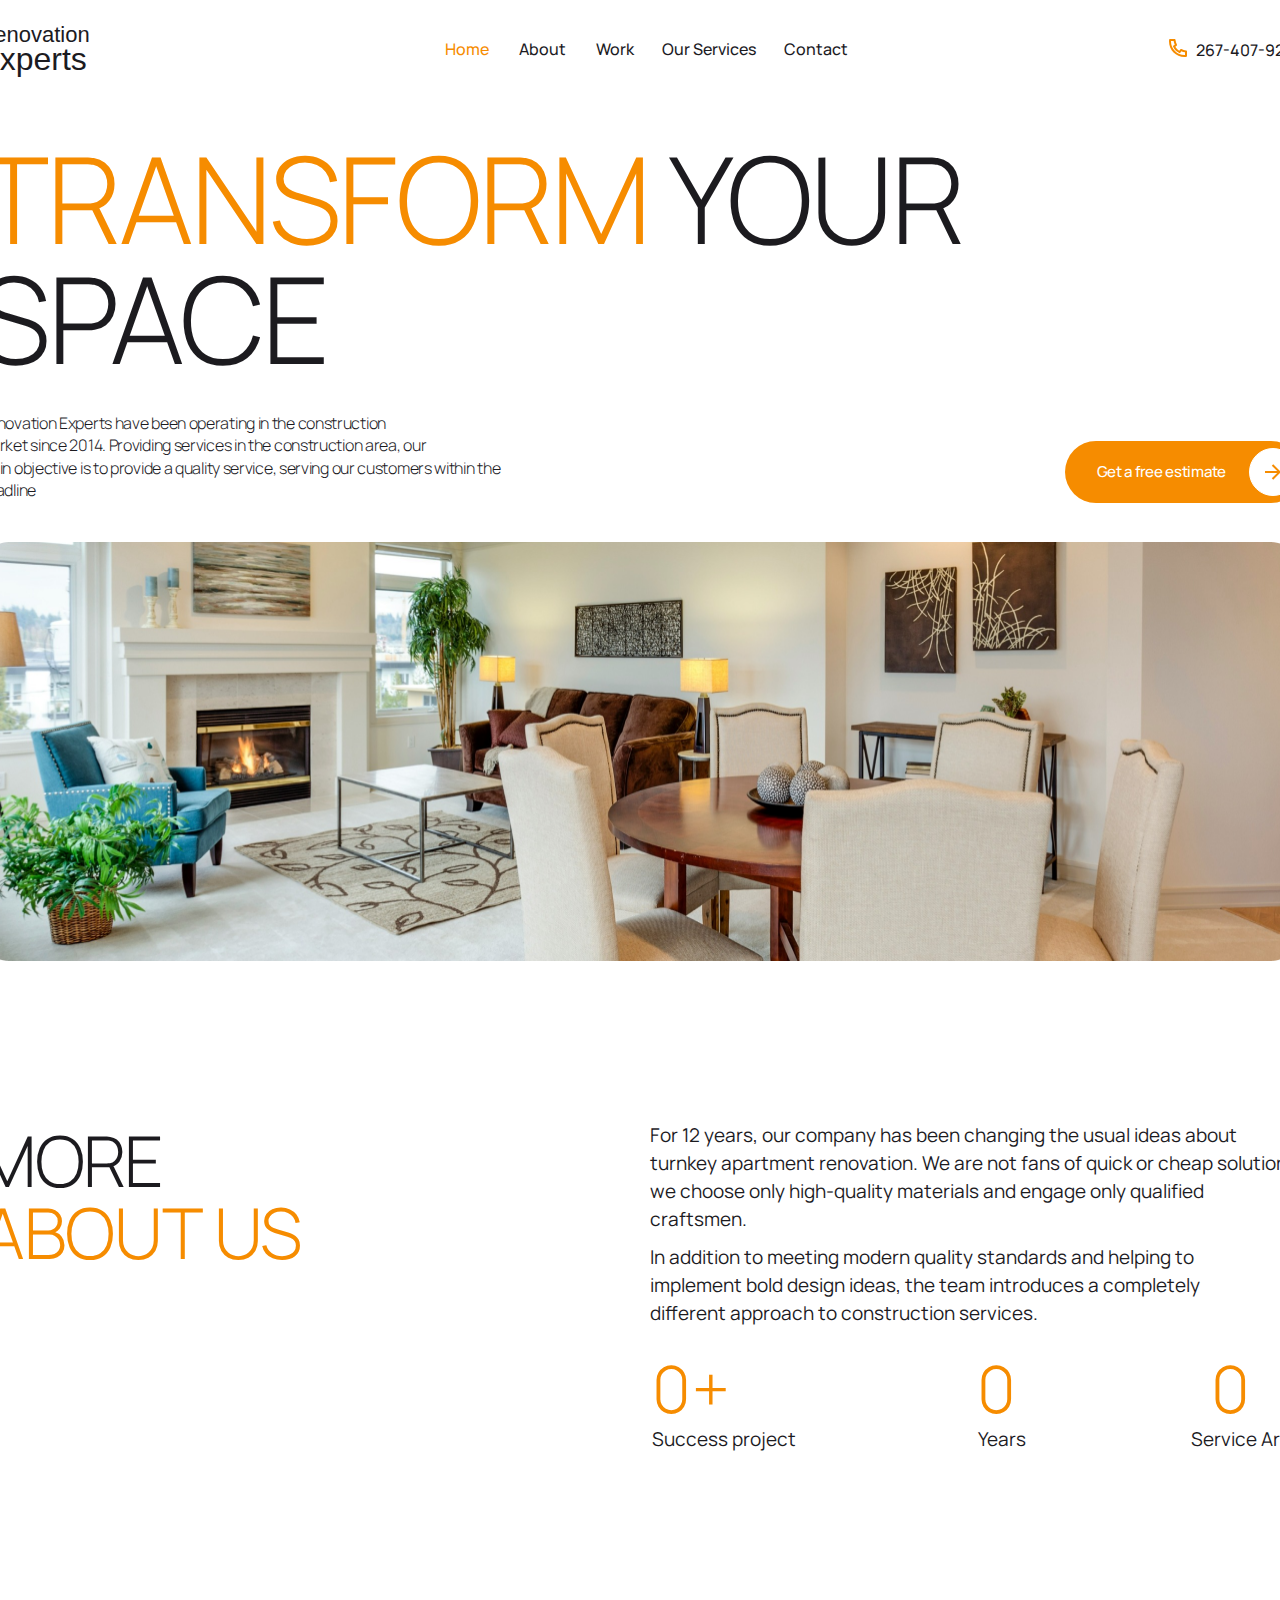
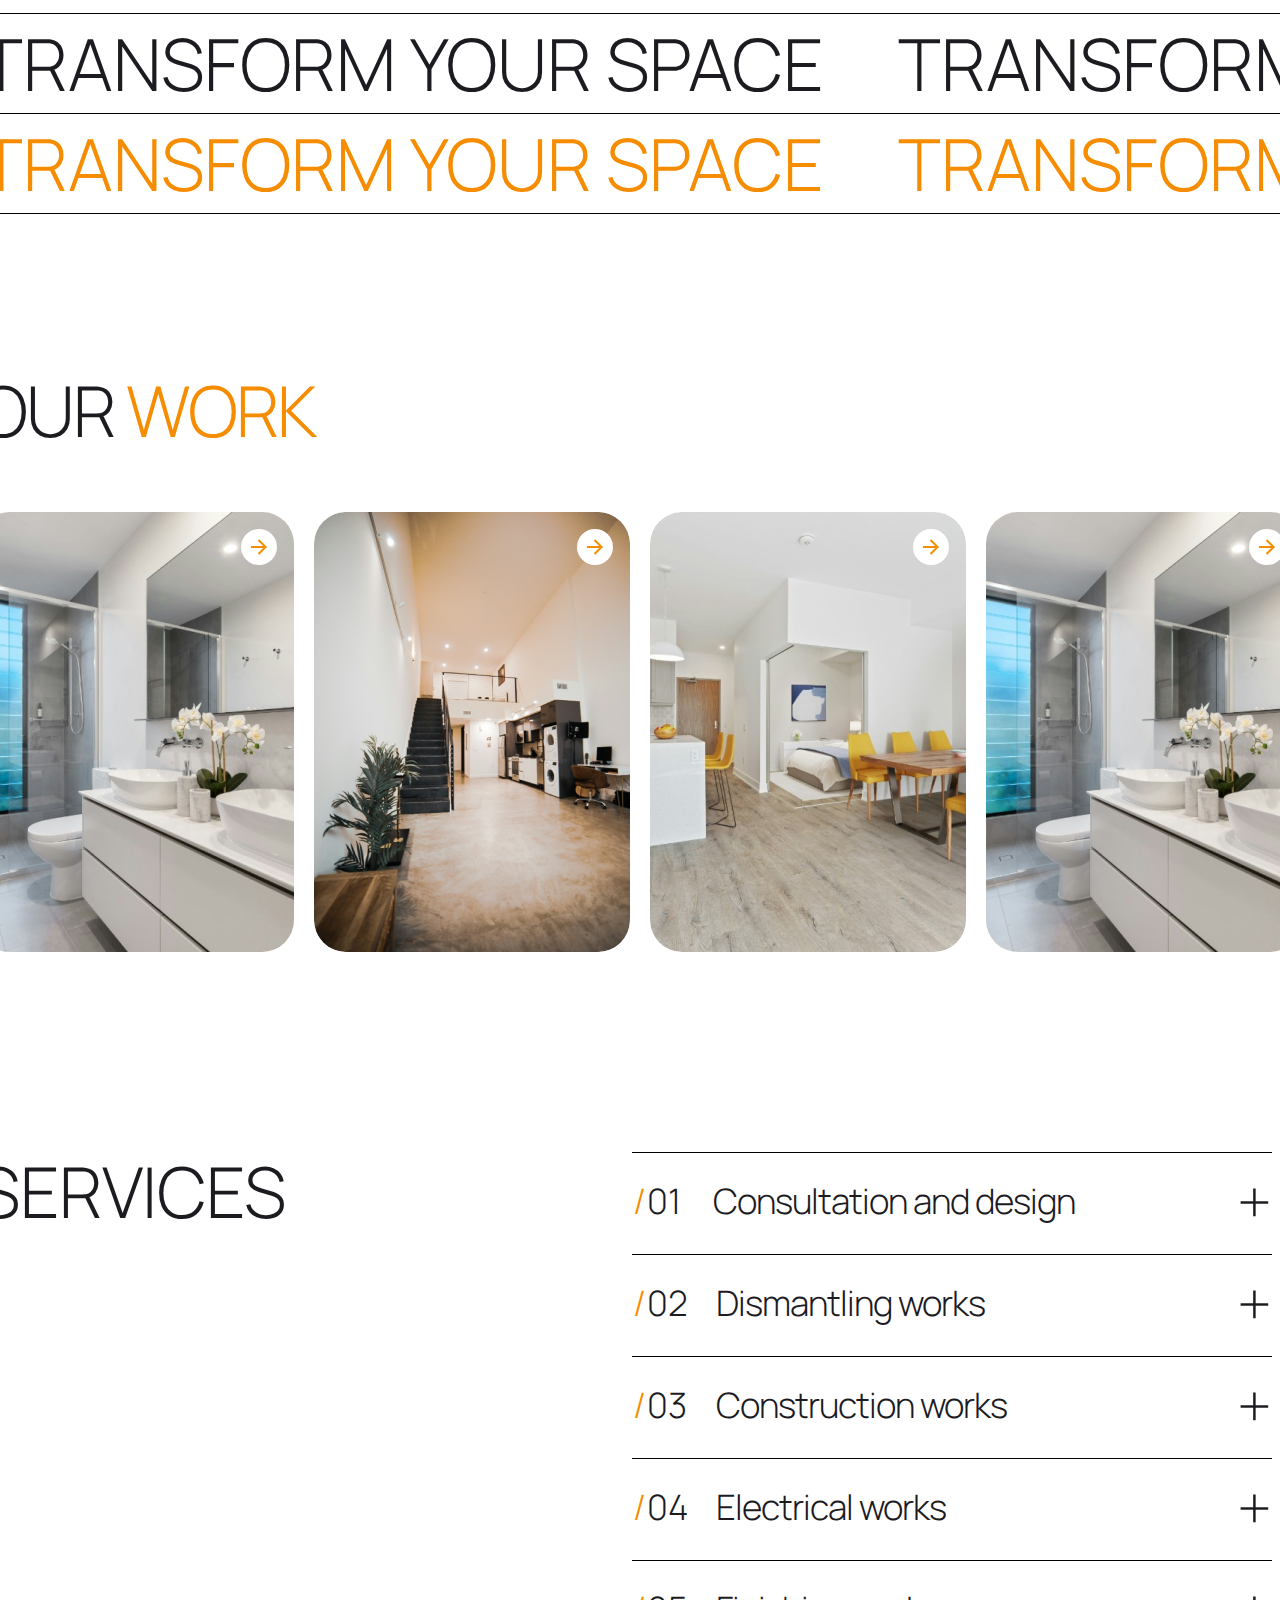
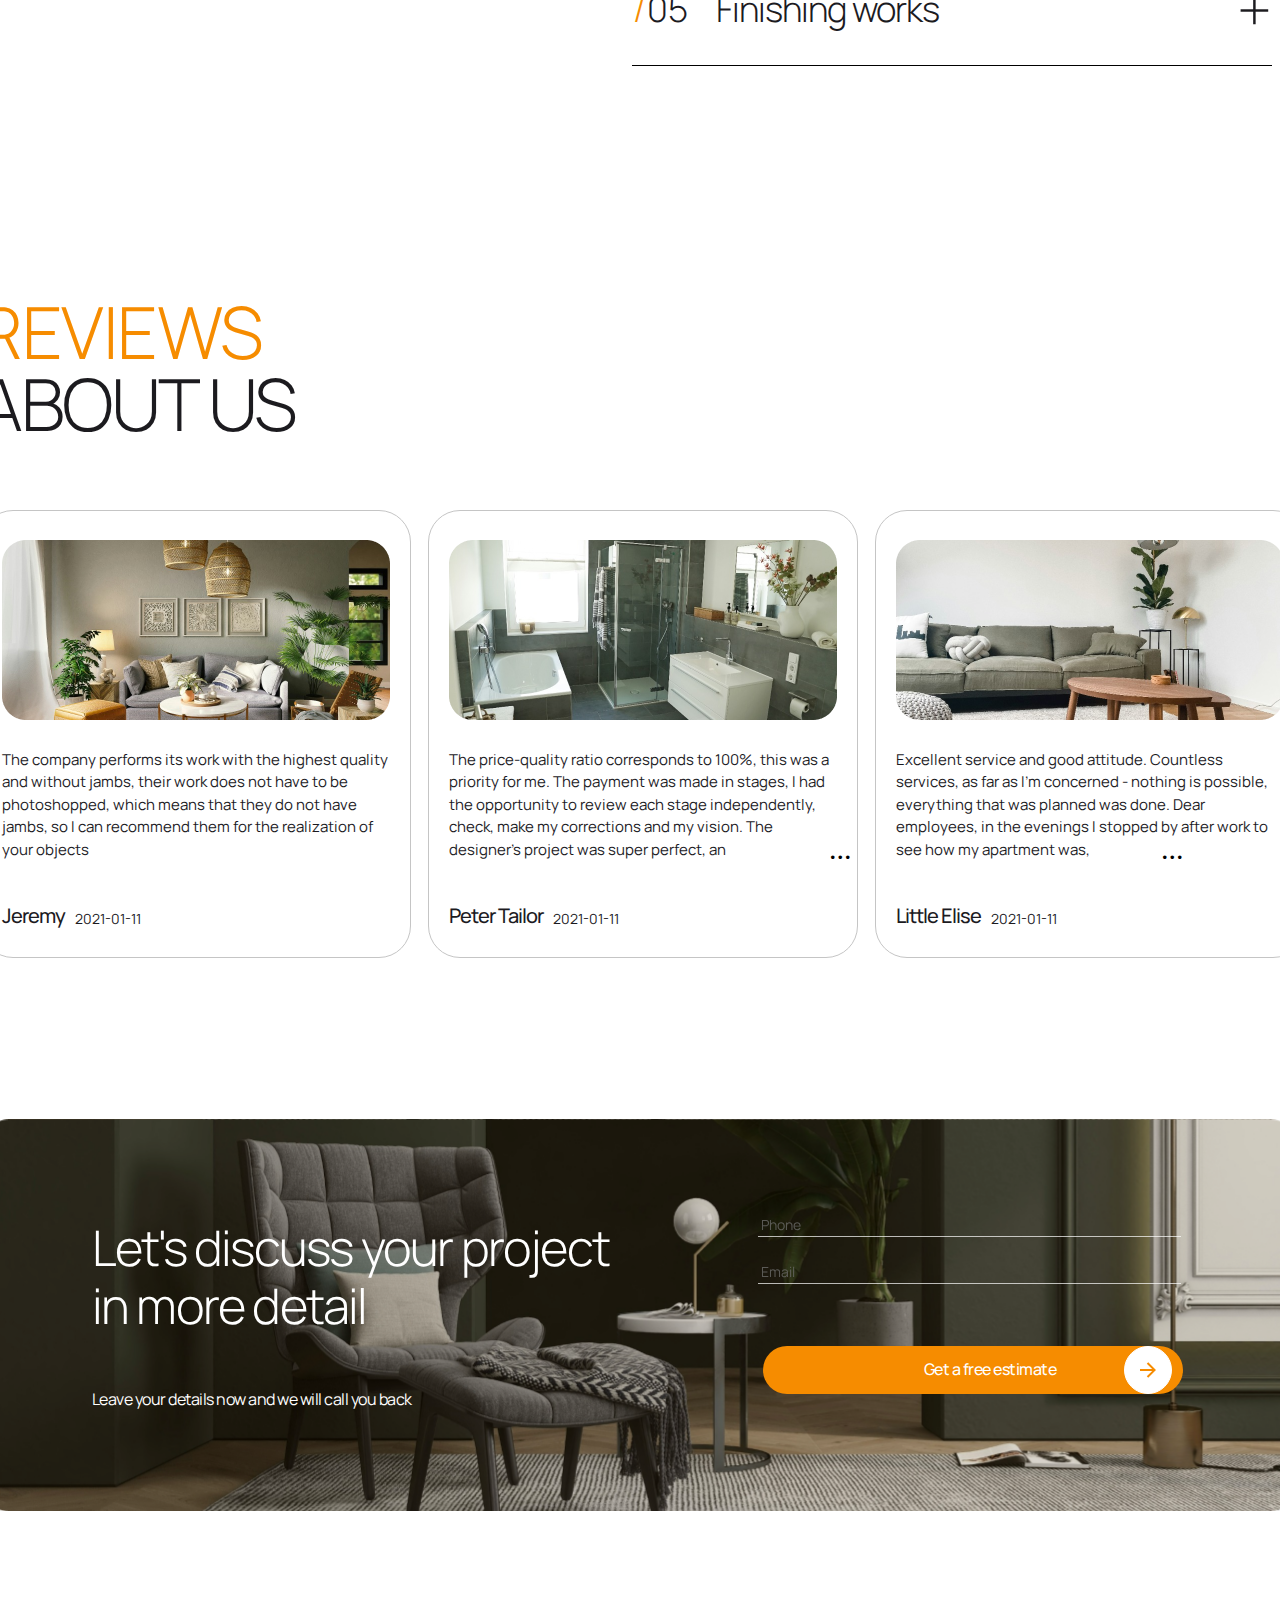
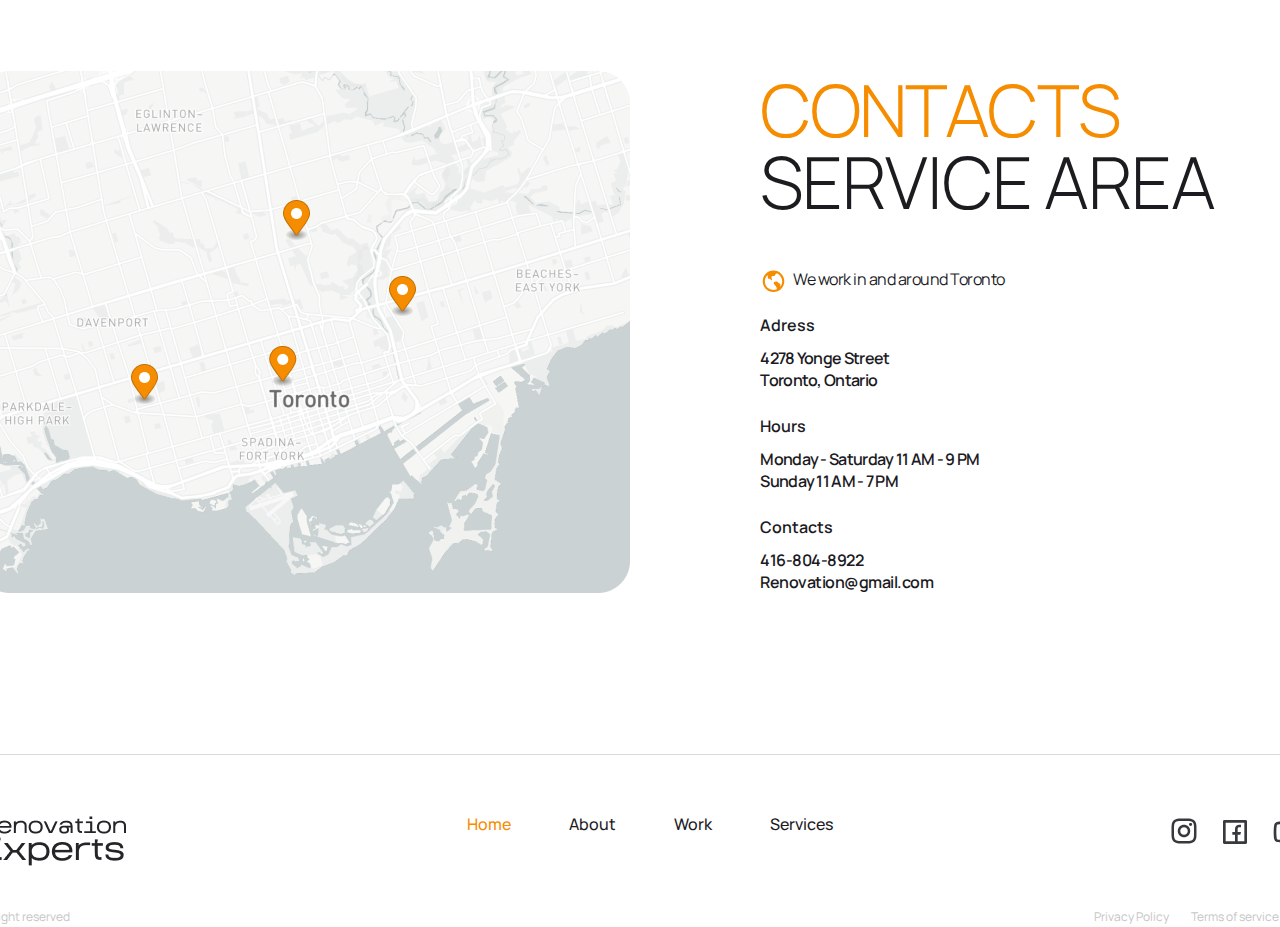
<file: index.html>
<!DOCTYPE html>
<html lang="en">
<head>
	<meta charset="UTF-8">
	<meta name="viewport" content="width=device-width, initial-scale=1.0">
	<title>Renovation Experts</title>
	<link href="https://fonts.cdnfonts.com/css/kharkiv-tone" rel="stylesheet">
	<link rel="preconnect" href="https://fonts.googleapis.com">
	<link rel="preconnect" href="https://fonts.gstatic.com" crossorigin>
	<link href="https://fonts.googleapis.com/css2?family=Manrope:wght@200..800&display=swap" rel="stylesheet">
	<link href="https://fonts.cdnfonts.com/css/manrope" rel="stylesheet">
	<link rel="stylesheet" href="./styles/index.css">
</head>
<body>
<div class="wrapper">
	<header>
		<p>Renovation <br><span>Experts</span></p>
		<p class="header-title"></p>
		<div class="navigation">
			<nav>
				<ul>
					<li class="burger_link">
						<a href="#Home" class="active">Home</a>
					</li>
					<li class="burger_link"><a href="#About">About</a></li>
					<li class="burger_link"><a href="#Work">Work</a></li>
					<li class="burger_link nav-link"><a href="./service.html">Our Services</a></li>
					<li class="burger_link nav-link"><a href="#Contact">Contact</a></li>
				</ul>
			</nav>
			<div class="phone"><span></span><a href="tel:267-407-9222" target="_blank">267-407-9222</a></div>
		</div>
	</header>
	<main class="main" id="Home">
		<h1><span>TRANSFORM</span> YOUR<br>SPACE</h1>
		<div class="main-content">
			<p>Renovation Experts have been operating in the construction<br> market since 2014. Providing services in the
				construction area, our<br> main objective is to provide a quality service, serving our customers within the
				deadline</p>
			<div class="main-btn">
				<p>Get a free estimate</p>
				<div>
					<svg width="48" height="48" viewBox="0 0 48 48" fill="none" xmlns="http://www.w3.org/2000/svg">
						<rect x="0.5" y="0.5" width="47" height="47" rx="23.5" fill="white"/>
						<rect x="0.5" y="0.5" width="47" height="47" rx="23.5" stroke="white"/>
						<g clip-path="url(#clip0_41_65)">
							<path
								d="M28.172 22.9999L22.808 17.6359L24.222 16.2219L32 23.9999L24.222 31.7779L22.808 30.3639L28.172 24.9999H16V22.9999H28.172Z"
								fill="#F68C00"/>
						</g>
						<defs>
							<clipPath id="clip0_41_65">
								<rect width="24" height="24" fill="white" transform="translate(12 12)"/>
							</clipPath>
						</defs>
					</svg>
				</div>
			</div>
		</div>
		<img class="main-img" src="./assets/img-1.png" alt="img-1">
	</main>
	<section id="About" class="about">
		<div class="about-us">
			<h2>More<br><span>about us</span></h2>
			<div class="section-title">
				<p>For 12 years, our company has been changing the usual ideas about turnkey apartment renovation. We are not
					fans of quick or cheap solutions, we choose only high-quality materials and engage only qualified
					craftsmen.</p>
				<p class="paragraph">In addition to meeting modern quality standards and helping to <br>implement bold design
					ideas, the team
					introduces a completely<br> different approach to construction services. </p>
				<div class="section-content">
					<div class="counter">
						<div class="total" id="projectsCounter"><span>0+</span></div>
						<div class="projects"><p>Success project</p></div>
					</div>
					<div class="counter">
						<div class="total tot-years" id="yearsCounter"><span>0</span></div>
						<div class="years"><p>Years</p></div>
					</div>
					<div class="counter">
						<div class="total count-area" id="areaCounter"><span>0</span></div>
						<div class="area"><p>Service Area</p></div>
					</div>
				</div>
			</div>
		</div>
	</section>
	<section class="transform-wrapper">
		<div class="transform">
			<p>transform your space</p>
			<p>transform your space</p>
		</div>
		<div class="transform reverse">
			<p>transform your space</p>
			<p>transform your space</p>
		</div>
	</section>
	<section id="Work" class="work-img">
		<h2 class="our-work">Our<span> work</span></h2>
		<div class="image">
			<div class="reviews_inner">
				<div class="image-wrapper">
					<div class="review-img" style="background-image: url('./assets/img-2.png');"></div>
					<div class="arrow" onclick="toggleArrow(this)"><img src="./assets/arrow.svg" alt="img"></div>
				</div>
				<div class="image-wrapper">
					<div class="review-img" style="background-image: url('./assets/img-3.png');"></div>
					<div class="arrow" onclick="toggleArrow(this)"><img src="./assets/arrow.svg" alt="img"></div>
				</div>
				<div class="image-wrapper">
					<div class="review-img" style="background-image: url('./assets/img-4.png');"></div>
					<div class="arrow" onclick="toggleArrow(this)"><img src="./assets/arrow.svg" alt="img"></div>
				</div>
				<div class="image-wrapper">
					<div class="review-img" style="background-image: url('./assets/img-2.png');"></div>
					<div class="arrow" onclick="toggleArrow(this)"><img src="./assets/arrow.svg" alt="img"></div>
				</div>
				<div class="image-wrapper">
					<div class="review-img" style="background-image: url('./assets/img-3.png');"></div>
					<div class="arrow" onclick="toggleArrow(this)"><img src="./assets/arrow.svg" alt="img"></div>
				</div>
				<div class="image-wrapper">
					<div class="review-img" style="background-image: url('./assets/img-4.png');"></div>
					<div class="arrow" onclick="toggleArrow(this)"><img src="./assets/arrow.svg" alt="img"></div>
				</div>
			</div>
		</div>
	</section>
	<section id="Services" class="our-services">
		<div class="services">
			<h2>Services</h2>
			<div class="main-container">
				<div class="container">
					<div class="container-content">
						<p><span>/</span>01</p>
						<p class="offers">Consultation and design</p>
						<div class="toggle-btn btn-2" data-id="2" onclick="toggleText(1)">+</div>
					</div>
					<div class="text-content" id="text-content-1">
						Assessment of client needs and planning consultation. Development of a design project of an apartment.
						Preparation of repair plan and estimate
					</div>
				</div>
				<div class="container">
					<div class="container-content">
						<p><span>/</span>02</p>
						<p class="offers">Dismantling works</p>
						<div class="toggle-btn btn-2" data-id="2" onclick="toggleText(2)">+</div>
					</div>
					<div class="text-content" id="text-content-2">
						Assessment of client needs and planning consultation. Development of a design project of an apartment.
						Preparation of repair plan and estimate
					</div>
				</div>
				<div class="container">
					<div class="container-content">
						<p><span>/</span>03</p>
						<p class="offers">Construction works</p>
						<div class="toggle-btn btn-3" data-id="3" onclick="toggleText(3)">+</div>
					</div>
					<div class="text-content" id="text-content-3">
						Assessment of client needs and planning consultation. Development of a design project of an apartment.
						Preparation of repair plan and estimate
					</div>
				</div>
				<div class="container">
					<div class="container-content">
						<p><span>/</span>04</p>
						<p class="offers">Electrical works</p>
						<div class="toggle-btn btn-4" data-id="4" onclick="toggleText(4)">+</div>
					</div>
					<div class="text-content" id="text-content-4">
						Assessment of client needs and planning consultation. Development of a design project of an apartment.
						Preparation of repair plan and estimate
					</div>
				</div>
				<div class="container last-container">
					<div class="container-content">
						<p><span>/</span>05</p>
						<p class="offers">Finishing works</p>
						<div class="toggle-btn btn-5" data-id="5" onclick="toggleText(5)">+</div>
					</div>
					<div class="text-content" id="text-content-5">
						Assessment of client needs and planning consultation. Development of a design project of an
						apartment.
						Preparation of repair plan and estimate
					</div>
				</div>
			</div>
		</div>
	</section>
	<section class="our-reviews">
		<div class="reviews">
			<h2><span>Reviews</span><br>about us</h2>
		</div>
		<div class="reviews-about__us">
			<div class="reviews-border">
				<img src="./assets/img-5.png" alt="image-5">
				<p class="reviews-content">The company performs its work with the highest quality and without jambs, their work
					does not have to be
					photoshopped, which means that they do not have jambs, so I can recommend them for the realization of your
					objects</p>
				<div class="reviews-users">
					<p class="reviews-author">Jeremy</p>
					<p class="reviews-data">2021-01-11</p>
				</div>
			</div>
			<div class="reviews-border">
				<img src="./assets/img-6.png" alt="image-6">
				<p class="reviews-content">The price-quality ratio corresponds to 100%, this was a priority for me. The payment
					was made in stages, I
					had the opportunity to review each stage independently, check, make my corrections and my vision. The
					designer's project was super perfect, an<span
						class="hidden-text">d the final result corresponds to the picture that was given to me at the beginning of the work.</span>
				</p>
				<span class="read-more">...</span>
				<div class="reviews-users">
					<p class="reviews-author">Peter Tailor</p>
					<p class="reviews-data">2021-01-11</p>
				</div>
			</div>
			<div class="reviews-border">
				<img src="./assets/img-7.png" alt="image-7">
				<p class="reviews-content">Excellent service and good attitude. Countless services, as far as I'm concerned -
					nothing is possible,
					everything that was planned was done. Dear employees, in the evenings I stopped by after work to see how my
					apartment was,<span
						class="hidden-text">always greeted positively and lifted the mood with changes and jokes</span></p>
				<span class="read-more read-txt">...</span>
				<div class="reviews-users">
					<p class="reviews-author">Little Elise</p>
					<p class="reviews-data">2021-01-11</p>
				</div>
			</div>
		</div>
	</section>
	<div class="information">
		<div class="call-back">
			<p class="discuss">Let's discuss your project in more detail</p>
			<p class="details">Leave your details now and we will call you back</p>
		</div>
		<form class="form" action="#" id="myForm" method="POST">
			<label for="phoneInput"></label>
			<input type="tel" id="phoneInput" pattern="[0-9]*" title="Please enter only digits" placeholder="Phone"
						 onfocus="clearValue(this)" onblur="resetValue(this)" required>

			<label for="emailInput"></label>
			<input type="email" id="emailInput" pattern="[a-zA-Z0-9._%+-]+@[a-zA-Z0-9.-]+\.[a-zA-Z]{2,}"
						 title="Please enter a valid email address" placeholder="Email" onfocus="clearValue(this)"
						 onblur="resetValue(this)" required>
			<button class="form-btn" type="submit">Get a free estimate
				<svg width="48" height="48" viewBox="0 0 48 48" fill="none" xmlns="http://www.w3.org/2000/svg">
					<rect x="0.5" y="0.5" width="47" height="47" rx="23.5" fill="white"/>
					<rect x="0.5" y="0.5" width="47" height="47" rx="23.5" stroke="white"/>
					<g clip-path="url(#clip0_41_65)">
						<path
							d="M28.172 22.9999L22.808 17.6359L24.222 16.2219L32 23.9999L24.222 31.7779L22.808 30.3639L28.172 24.9999H16V22.9999H28.172Z"
							fill="#F68C00"/>
					</g>
					<defs>
						<clipPath id="clip0_41_65">
							<rect width="24" height="24" fill="white" transform="translate(12 12)"/>
						</clipPath>
					</defs>
				</svg>
			</button>
		</form>
	</div>
	<section id="Contact" class="our-contacts">
		<div class="contacts">
			<div>
				<img src="./assets/img-9.png" alt="image-9">
			</div>
			<div class="contacts-wrapper">
				<h2><span>contacts</span><br>
					service area</h2>
				<p class="city">
					<svg width="24" height="25" viewBox="0 0 24 25" fill="#F68C00" xmlns="http://www.w3.org/2000/svg">
						<mask id="mask0_1_229" mask-type="luminance" maskUnits="userSpaceOnUse" x="0" y="0" width="24" height="25">
							<path d="M24 0.326H0V24.326H24V0.326Z" fill="white"/>
						</mask>
						<g mask="url(#mask0_1_229)">
							<path
								d="M6.235 6.77917C4.96 8.10246 4.1795 9.82432 4.02457 11.6553C3.86964 13.4864 4.34977 15.3149 5.38426 16.8336C6.41874 18.3523 7.94451 19.4686 9.70511 19.9948C11.4657 20.521 13.3538 20.4251 15.052 19.7232C15.167 18.9732 14.915 18.2532 14.812 18.0012C14.582 17.4412 13.824 16.4842 12.559 15.1572C12.221 14.8022 12.243 14.5292 12.364 13.7202L12.377 13.6292C12.459 13.0752 12.597 12.7472 14.462 12.4512C15.41 12.3012 15.659 12.6792 16.004 13.2042L16.12 13.3762C16.448 13.8562 16.691 13.9662 17.058 14.1322C17.223 14.2072 17.428 14.3022 17.703 14.4572C18.355 14.8302 18.355 15.2512 18.355 16.1732V16.2782C18.355 16.6692 18.317 17.0132 18.257 17.3122C19.0244 16.3491 19.5591 15.2219 19.8196 14.0184C20.0801 12.8148 20.0593 11.5674 19.7588 10.3732C19.4584 9.17901 18.8863 8.07028 18.0873 7.13331C17.2883 6.19634 16.2838 5.45643 15.152 4.97117C14.599 5.34417 13.84 5.87317 13.575 6.23617C13.44 6.42117 13.248 7.36817 12.625 7.44617C12.463 7.46617 12.244 7.45217 12.012 7.43717C11.39 7.39717 10.54 7.34217 10.268 8.08117C10.095 8.54917 10.065 9.82117 10.624 10.4812C10.714 10.5862 10.731 10.7812 10.67 11.0002C10.59 11.2872 10.429 11.4622 10.378 11.4982C10.282 11.4422 10.09 11.2192 9.959 11.0682C9.646 10.7032 9.254 10.2482 8.748 10.1082C8.564 10.0572 8.362 10.0152 8.165 9.97317C7.616 9.85817 6.995 9.72717 6.85 9.41917C6.744 9.19317 6.745 8.88217 6.745 8.55417C6.745 8.13717 6.745 7.66617 6.541 7.20917C6.47008 7.04608 6.36585 6.89961 6.235 6.77917ZM12 22.3262C6.477 22.3262 2 17.8492 2 12.3262C2 6.80317 6.477 2.32617 12 2.32617C17.523 2.32617 22 6.80317 22 12.3262C22 17.8492 17.523 22.3262 12 22.3262Z"/>
						</g>
					</svg>
					We work in and around Toronto
				</p>
				<p class="adress">Adress</p>
				<p class="main-city">4278 Yonge Street<br>
					Toronto, Ontario</p>
				<p class="hours">Hours</p>
				<p class="schedule">Monday - Saturday 11 AM - 9 PM<br>
					Sunday 11 AM - 7 PM</p>
				<p class="contact">Contacts</p>
				<p class="phone-email">416-804-8922<br>
					Renovation@gmail.com</p>
			</div>
		</div>
	</section>
	<footer class="footer">
		<div class="footer-wrapper">
			<img src="./assets/Frame%202.jpg" alt="">
			<p class="header-title"></p>
			<div class="navigation">
				<nav>
					<ul class="footer-nav">
						<li class="burger_link">
							<a href="#Home" class="active">Home</a>
						</li>
						<li class="burger_link"><a href="#About">About</a></li>
						<li class="burger_link"><a href="#Work">Work</a></li>
						<li class="burger_link"><a href="#Services">Services</a></li>
					</ul>
				</nav>
				<div class="icon">
					<svg width="30" height="30" viewBox="0 0 30 30" fill="none" xmlns="http://www.w3.org/2000/svg">
						<g clip-path="url(#clip0_1_191)">
							<path
								d="M15 11.25C14.0054 11.25 13.0516 11.6451 12.3483 12.3483C11.6451 13.0516 11.25 14.0054 11.25 15C11.25 15.9946 11.6451 16.9484 12.3483 17.6517C13.0516 18.3549 14.0054 18.75 15 18.75C15.9946 18.75 16.9484 18.3549 17.6517 17.6517C18.3549 16.9484 18.75 15.9946 18.75 15C18.75 14.0054 18.3549 13.0516 17.6517 12.3483C16.9484 11.6451 15.9946 11.25 15 11.25ZM15 8.75C16.6576 8.75 18.2473 9.40848 19.4194 10.5806C20.5915 11.7527 21.25 13.3424 21.25 15C21.25 16.6576 20.5915 18.2473 19.4194 19.4194C18.2473 20.5915 16.6576 21.25 15 21.25C13.3424 21.25 11.7527 20.5915 10.5806 19.4194C9.40848 18.2473 8.75 16.6576 8.75 15C8.75 13.3424 9.40848 11.7527 10.5806 10.5806C11.7527 9.40848 13.3424 8.75 15 8.75ZM23.125 8.4375C23.125 8.8519 22.9604 9.24933 22.6674 9.54235C22.3743 9.83538 21.9769 10 21.5625 10C21.1481 10 20.7507 9.83538 20.4576 9.54235C20.1646 9.24933 20 8.8519 20 8.4375C20 8.0231 20.1646 7.62567 20.4576 7.33265C20.7507 7.03962 21.1481 6.875 21.5625 6.875C21.9769 6.875 22.3743 7.03962 22.6674 7.33265C22.9604 7.62567 23.125 8.0231 23.125 8.4375ZM15 5C11.9075 5 11.4025 5.00875 9.96375 5.0725C8.98375 5.11875 8.32625 5.25 7.71625 5.4875C7.17375 5.6975 6.7825 5.94875 6.36625 6.36625C5.97501 6.74425 5.67419 7.20573 5.48625 7.71625C5.24875 8.32875 5.1175 8.985 5.0725 9.96375C5.0075 11.3438 5 11.8263 5 15C5 18.0925 5.00875 18.5975 5.0725 20.0362C5.11875 21.015 5.25 21.6737 5.48625 22.2825C5.69875 22.8263 5.94875 23.2175 6.36375 23.6325C6.785 24.0525 7.17625 24.3037 7.71375 24.5112C8.33125 24.75 8.98875 24.8825 9.96375 24.9275C11.3438 24.9925 11.8263 25 15 25C18.0925 25 18.5975 24.9912 20.0362 24.9275C21.0138 24.8812 21.6725 24.75 22.2825 24.5138C22.8237 24.3025 23.2175 24.0513 23.6325 23.6362C24.0538 23.215 24.305 22.8238 24.5125 22.2863C24.75 21.67 24.8825 21.0112 24.9275 20.0362C24.9925 18.6562 25 18.1737 25 15C25 11.9075 24.9912 11.4025 24.9275 9.96375C24.8812 8.98625 24.75 8.32625 24.5125 7.71625C24.3241 7.20625 24.0238 6.74495 23.6337 6.36625C23.2559 5.97481 22.7944 5.67396 22.2837 5.48625C21.6712 5.24875 21.0138 5.1175 20.0362 5.0725C18.6562 5.0075 18.1737 5 15 5ZM15 2.5C18.3962 2.5 18.82 2.5125 20.1525 2.575C21.4837 2.6375 22.39 2.84625 23.1875 3.15625C24.0125 3.47375 24.7075 3.90375 25.4025 4.5975C26.0381 5.22237 26.5299 5.97824 26.8438 6.8125C27.1525 7.60875 27.3625 8.51625 27.425 9.8475C27.4838 11.18 27.5 11.6038 27.5 15C27.5 18.3962 27.4875 18.82 27.425 20.1525C27.3625 21.4837 27.1525 22.39 26.8438 23.1875C26.5308 24.0222 26.0389 24.7783 25.4025 25.4025C24.7775 26.0379 24.0216 26.5297 23.1875 26.8438C22.3912 27.1525 21.4837 27.3625 20.1525 27.425C18.82 27.4838 18.3962 27.5 15 27.5C11.6038 27.5 11.18 27.4875 9.8475 27.425C8.51625 27.3625 7.61 27.1525 6.8125 26.8438C5.97791 26.5306 5.22191 26.0387 4.5975 25.4025C3.96176 24.7777 3.46991 24.0218 3.15625 23.1875C2.84625 22.3912 2.6375 21.4837 2.575 20.1525C2.51625 18.82 2.5 18.3962 2.5 15C2.5 11.6038 2.5125 11.18 2.575 9.8475C2.6375 8.515 2.84625 7.61 3.15625 6.8125C3.46905 5.97772 3.961 5.22165 4.5975 4.5975C5.22209 3.96154 5.97804 3.46966 6.8125 3.15625C7.61 2.84625 8.515 2.6375 9.8475 2.575C11.18 2.51625 11.6038 2.5 15 2.5Z"
								fill="#36393D"/>
						</g>
						<defs>
							<clipPath id="clip0_1_191">
								<rect width="30" height="30" fill="white"/>
							</clipPath>
						</defs>
					</svg>
					<svg width="32" height="32" viewBox="0 0 32 32" fill="none" xmlns="http://www.w3.org/2000/svg">
						<path
							d="M18.6667 25.3333H25.3333V6.66667H6.66667V25.3333H16V18.6667H13.3333V16H16V13.7947C16 12.012 16.1867 11.3653 16.5333 10.7133C16.8748 10.0682 17.4026 9.54092 18.048 9.2C18.5573 8.92667 19.1907 8.76267 20.2973 8.692C20.736 8.664 21.304 8.69867 22.0013 8.79867V11.332H21.3333C20.1107 11.332 19.6053 11.3893 19.304 11.5507C19.1242 11.6431 18.9778 11.7895 18.8853 11.9693C18.7253 12.2707 18.6667 12.5693 18.6667 13.7933V16H22L21.3333 18.6667H18.6667V25.3333ZM5.33333 4H26.6667C27.0203 4 27.3594 4.14048 27.6095 4.39052C27.8595 4.64057 28 4.97971 28 5.33333V26.6667C28 27.0203 27.8595 27.3594 27.6095 27.6095C27.3594 27.8595 27.0203 28 26.6667 28H5.33333C4.97971 28 4.64057 27.8595 4.39052 27.6095C4.14048 27.3594 4 27.0203 4 26.6667V5.33333C4 4.97971 4.14048 4.64057 4.39052 4.39052C4.64057 4.14048 4.97971 4 5.33333 4Z"
							fill="#36393D"/>
					</svg>
					<svg width="32" height="32" viewBox="0 0 32 32" fill="none" xmlns="http://www.w3.org/2000/svg">
						<path
							d="M26.1412 9.32634C26.0398 8.92901 25.7518 8.62901 25.4225 8.53701C24.8398 8.37301 21.9998 7.99967 15.9998 7.99967C9.99984 7.99967 7.1625 8.37301 6.5745 8.53701C6.24917 8.62767 5.96117 8.92767 5.8585 9.32634C5.71317 9.89167 5.33317 12.261 5.33317 15.9997C5.33317 19.7383 5.71317 22.1063 5.8585 22.6743C5.95984 23.0703 6.24784 23.3703 6.57584 23.461C7.1625 23.6263 9.99984 23.9997 15.9998 23.9997C21.9998 23.9997 24.8385 23.6263 25.4252 23.4623C25.7505 23.3717 26.0385 23.0717 26.1412 22.673C26.2865 22.1077 26.6665 19.733 26.6665 15.9997C26.6665 12.2663 26.2865 9.89301 26.1412 9.32634ZM28.7238 8.66367C29.3332 11.0397 29.3332 15.9997 29.3332 15.9997C29.3332 15.9997 29.3332 20.9597 28.7238 23.3357C28.3852 24.649 27.3945 25.6823 26.1398 26.0317C23.8612 26.6663 15.9998 26.6663 15.9998 26.6663C15.9998 26.6663 8.1425 26.6663 5.85984 26.0317C4.59984 25.677 3.6105 24.645 3.27584 23.3357C2.6665 20.9597 2.6665 15.9997 2.6665 15.9997C2.6665 15.9997 2.6665 11.0397 3.27584 8.66367C3.6145 7.35034 4.60517 6.31701 5.85984 5.96767C8.1425 5.33301 15.9998 5.33301 15.9998 5.33301C15.9998 5.33301 23.8612 5.33301 26.1398 5.96767C27.3998 6.32234 28.3892 7.35434 28.7238 8.66367ZM13.3332 20.6663V11.333L21.3332 15.9997L13.3332 20.6663Z"
							fill="#36393D"/>
					</svg>
				</div>
			</div>
		</div>
		<div class="privacy">
			<p>All right reserved</p>
			<p class="policy">Privacy Policy <span>Terms of service</span></p>
		</div>
	</footer>
</div>
<script src="script.js" defer></script>
</body>
</html>
</file>
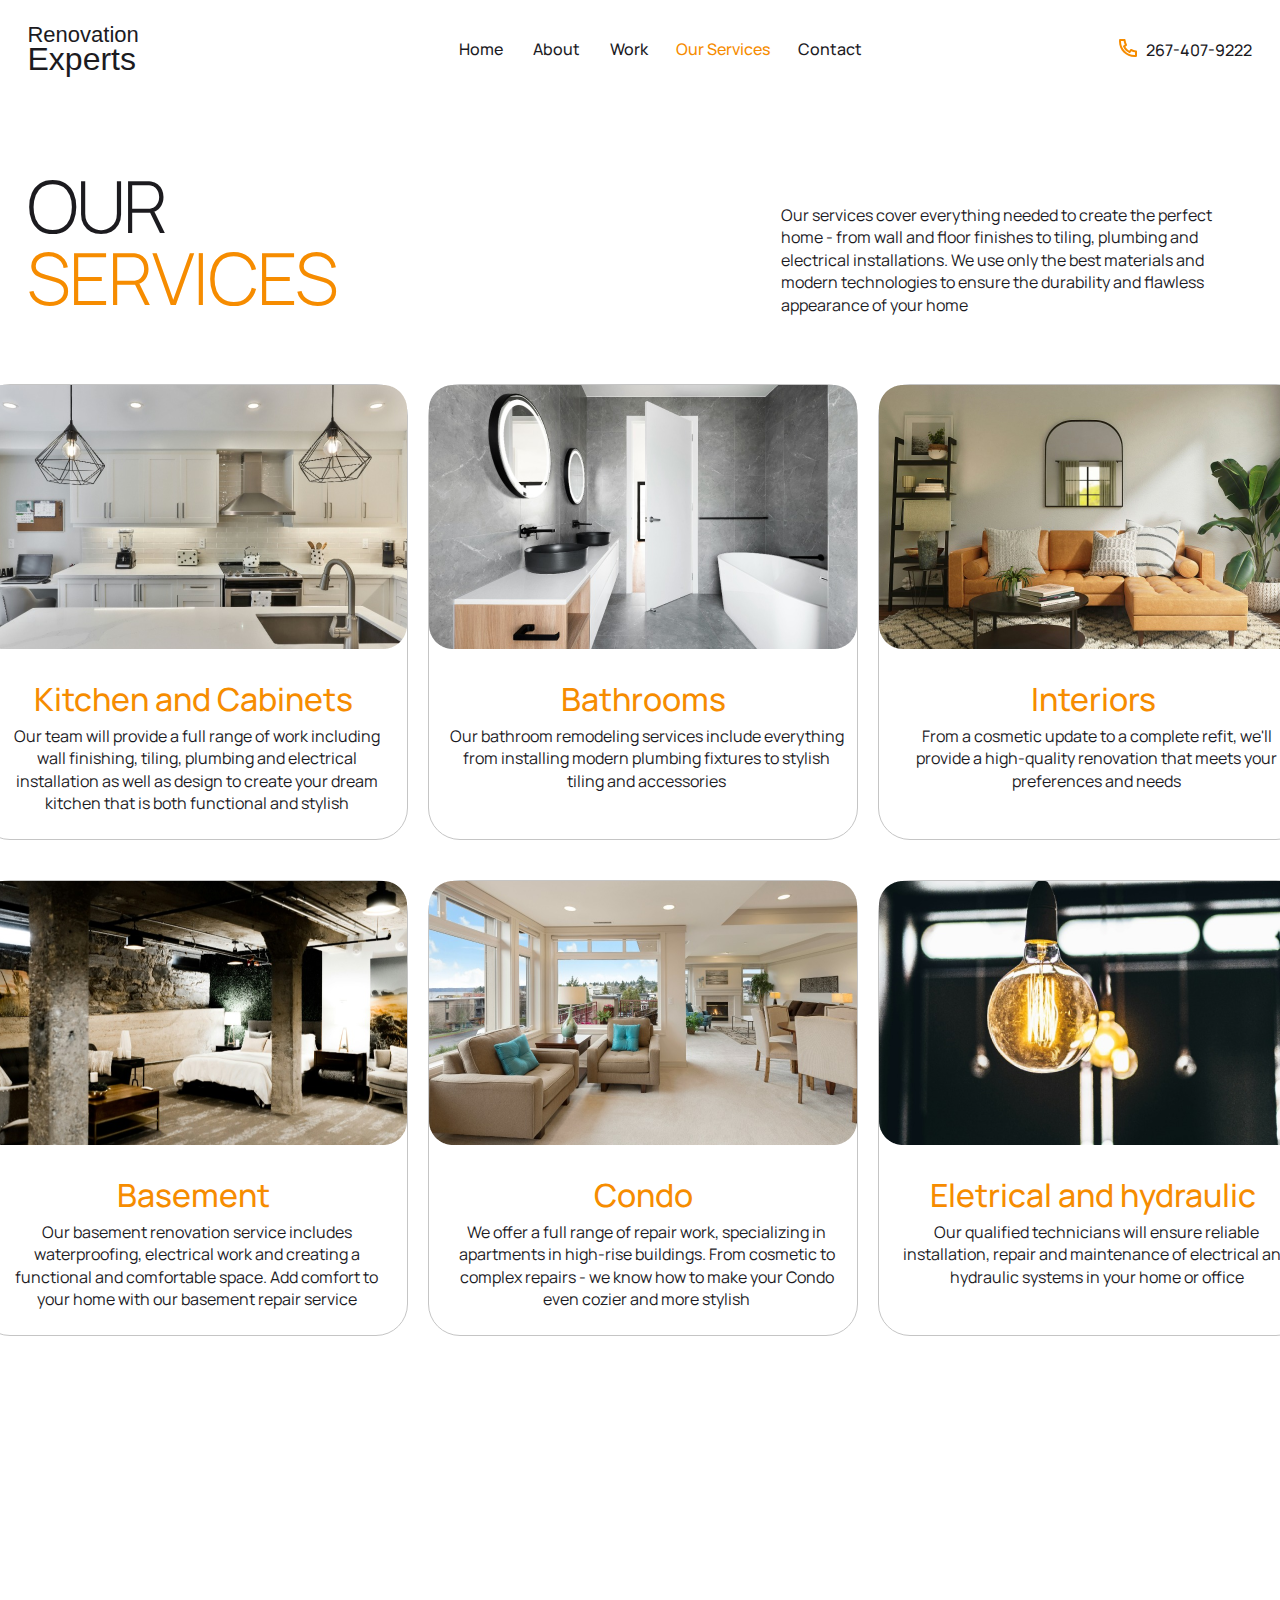
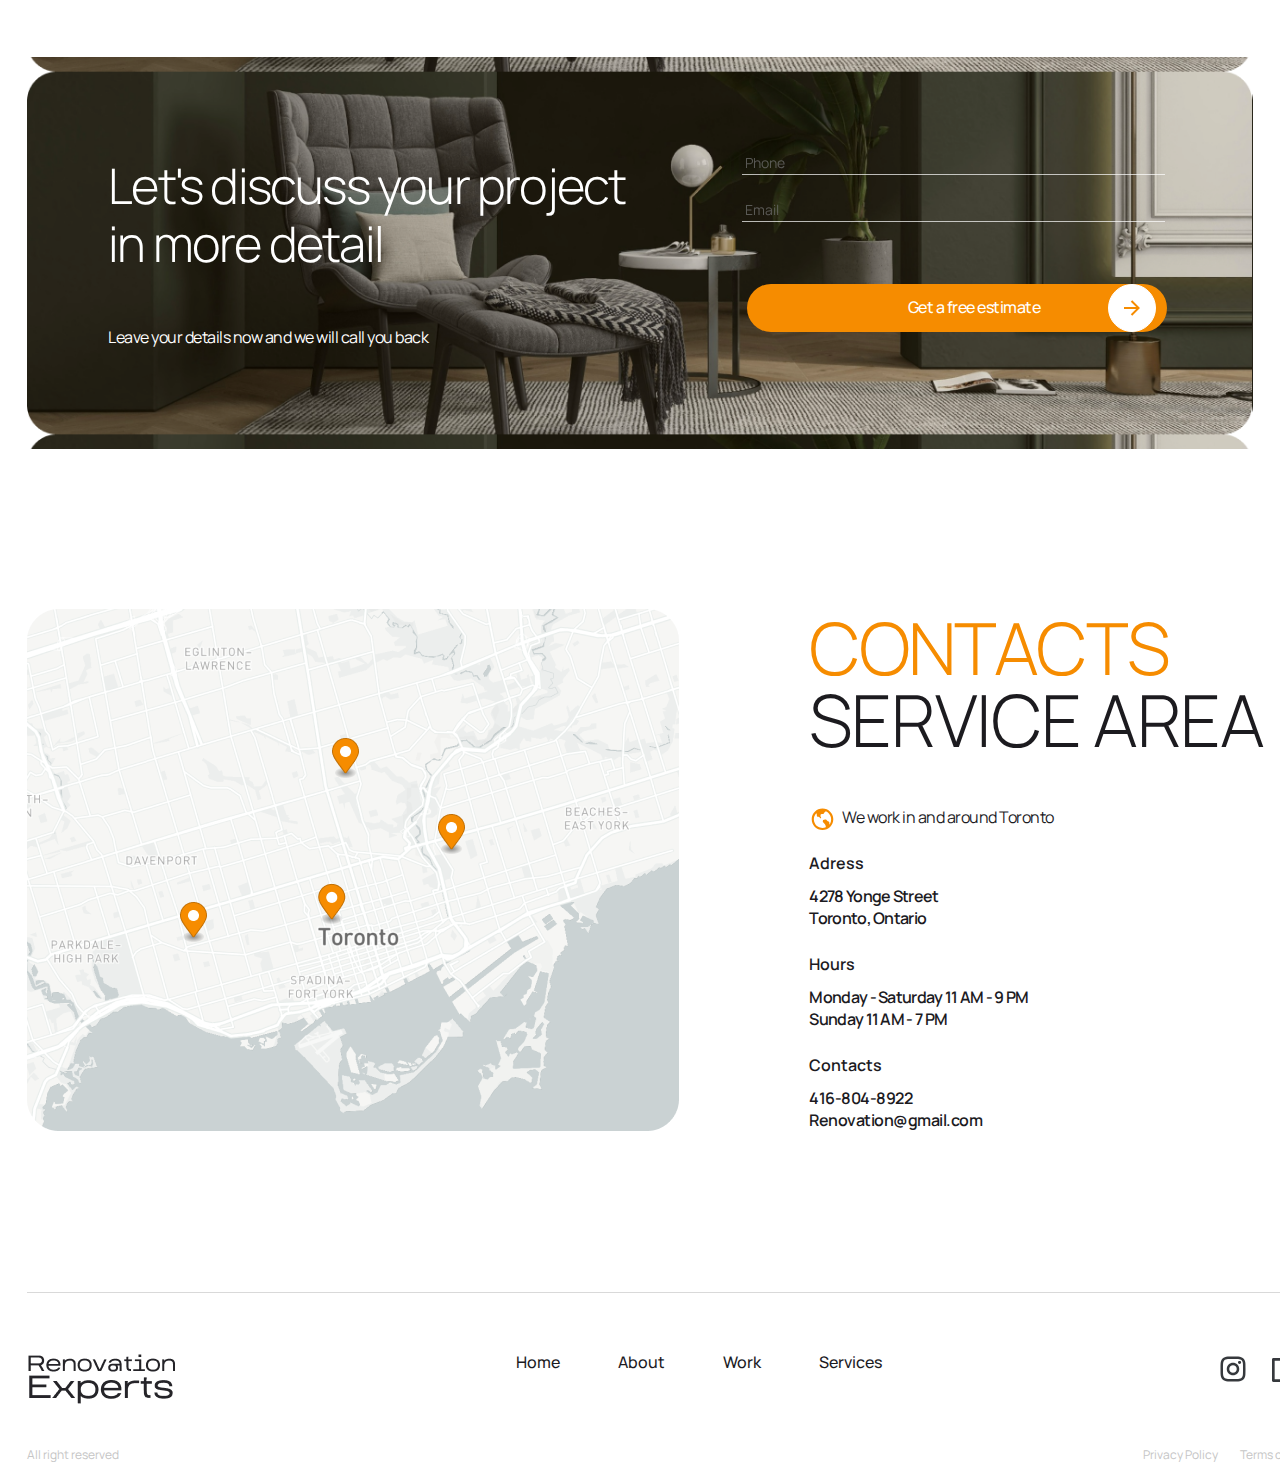
<file: service.html>
<!DOCTYPE html>
<html lang="en">
<head>
	<meta charset="UTF-8">
	<meta name="viewport" content="width=device-width, initial-scale=1.0">
	<title>Renovation Experts</title>
	<link href="https://fonts.cdnfonts.com/css/kharkiv-tone" rel="stylesheet">
	<link rel="preconnect" href="https://fonts.googleapis.com">
	<link rel="preconnect" href="https://fonts.gstatic.com" crossorigin>
	<link href="https://fonts.googleapis.com/css2?family=Manrope:wght@200..800&display=swap" rel="stylesheet">
	<link href="https://fonts.cdnfonts.com/css/manrope" rel="stylesheet">
	<link rel="stylesheet" href="./styles/index.css">
	<link rel="stylesheet" href="./styles/service.css">
</head>
<body>
<div class="wrapper">
	<header>
		<p>Renovation <br><span>Experts</span></p>
		<p class="header-title"></p>
		<div class="navigation">
			<nav>
				<ul>
					<li class="burger_link">
						<a href="./index.html">Home</a>
					</li>
					<li class="burger_link"><a href="./index.html#About">About</a></li>
					<li class="burger_link"><a href="./index.html#Work">Work</a></li>
					<li class="burger_link nav-link"><a href="#Services" class="active">Our Services</a></li>
					<li class="burger_link nav-link"><a href="#Contact">Contact</a></li>
				</ul>
			</nav>
			<div class="phone"><span></span><a href="tel:267-407-9222" target="_blank">267-407-9222</a></div>
		</div>
	</header>
	<main class="service" id="Services">
		<div class="service-content">
			<h2>Our<span> Services</span></h2>
			<p class="service-title">Our services cover everything needed to create the perfect home - from wall and floor
				finishes to tiling, plumbing and electrical installations. We use only the best materials and modern
				technologies to ensure the durability and flawless appearance of your home</p>
		</div>
		<div class="service-box">
			<div class="service-border">
				<img src="./assets/img-10.png" alt="image-10">
				<h4 class="names">Kitchen and Cabinets</h4>
				<p class="description">Our team will provide a full range of work including wall finishing, tiling, plumbing and
					electrical installation as well as design to create your dream kitchen that is both functional and stylish</p>
			</div>
			<div class="service-border">
				<img src="./assets/img-11.png" alt="image-11">
				<h4 class="names">Bathrooms</h4>
				<p class="description">Our bathroom remodeling services include everything from installing modern plumbing
					fixtures to stylish tiling and accessories</p>
			</div>
			<div class="service-border">
				<img src="./assets/img-12.png" alt="image-12">
				<h4 class="names">Interiors</h4>
				<p class="description">From a cosmetic update to a complete refit, we'll provide a high-quality renovation that
					meets your preferences and needs</p>
			</div>
			<div class="service-border">
				<img src="./assets/img-13.png" alt="image-13">
				<h4 class="names">Basement</h4>
				<p class="description">Our basement renovation service includes waterproofing, electrical work and creating a
					functional and comfortable space. Add comfort to your home with our basement repair service</p>
			</div>
			<div class="service-border">
				<img src="./assets/img-14.png" alt="image-14">
				<h4 class="names">Condo</h4>
				<p class="description">We offer a full range of repair work, specializing in apartments in high-rise buildings.
					From cosmetic to complex repairs - we know how to make your Condo even cozier and more stylish</p>
			</div>
			<div class="service-border">
				<img src="./assets/img-15.png" alt="image-15">
				<h4 class="names">Eletrical and hydraulic</h4>
				<p class="description">Our qualified technicians will ensure reliable installation, repair and maintenance of
					electrical and hydraulic systems in your home or office</p>
			</div>
		</div>
	</main>
	<div class="information">
		<div class="call-back">
			<p class="discuss">Let's discuss your project in more detail</p>
			<p class="details">Leave your details now and we will call you back</p>
		</div>
		<form class="form" action="#" id="myForm" method="POST">
			<label for="phoneInput"></label>
			<input type="tel" id="phoneInput" pattern="[0-9]*" title="Please enter only digits" placeholder="Phone"
						 onfocus="clearValue(this)" onblur="resetValue(this)" required>

			<label for="emailInput"></label>
			<input type="email" id="emailInput" pattern="[a-zA-Z0-9._%+-]+@[a-zA-Z0-9.-]+\.[a-zA-Z]{2,}"
						 title="Please enter a valid email address" placeholder="Email" onfocus="clearValue(this)"
						 onblur="resetValue(this)" required>
			<button class="form-btn" type="submit">Get a free estimate
				<svg width="48" height="48" viewBox="0 0 48 48" fill="none" xmlns="http://www.w3.org/2000/svg">
					<rect x="0.5" y="0.5" width="47" height="47" rx="23.5" fill="white"/>
					<rect x="0.5" y="0.5" width="47" height="47" rx="23.5" stroke="white"/>
					<g clip-path="url(#clip0_41_65)">
						<path
							d="M28.172 22.9999L22.808 17.6359L24.222 16.2219L32 23.9999L24.222 31.7779L22.808 30.3639L28.172 24.9999H16V22.9999H28.172Z"
							fill="#F68C00"/>
					</g>
					<defs>
						<clipPath id="clip0_41_65">
							<rect width="24" height="24" fill="white" transform="translate(12 12)"/>
						</clipPath>
					</defs>
				</svg>
			</button>
		</form>
	</div>
	<section id="Contact" class="our-contacts">
		<div class="contacts">
			<div>
				<img src="./assets/img-9.png" alt="image-9">
			</div>
			<div class="contacts-wrapper">
				<h2><span>contacts</span><br>
					service area</h2>
				<p class="city">
					<svg width="24" height="25" viewBox="0 0 24 25" fill="#F68C00" xmlns="http://www.w3.org/2000/svg">
						<mask id="mask0_1_229" mask-type="luminance" maskUnits="userSpaceOnUse" x="0" y="0" width="24" height="25">
							<path d="M24 0.326H0V24.326H24V0.326Z" fill="white"/>
						</mask>
						<g mask="url(#mask0_1_229)">
							<path
								d="M6.235 6.77917C4.96 8.10246 4.1795 9.82432 4.02457 11.6553C3.86964 13.4864 4.34977 15.3149 5.38426 16.8336C6.41874 18.3523 7.94451 19.4686 9.70511 19.9948C11.4657 20.521 13.3538 20.4251 15.052 19.7232C15.167 18.9732 14.915 18.2532 14.812 18.0012C14.582 17.4412 13.824 16.4842 12.559 15.1572C12.221 14.8022 12.243 14.5292 12.364 13.7202L12.377 13.6292C12.459 13.0752 12.597 12.7472 14.462 12.4512C15.41 12.3012 15.659 12.6792 16.004 13.2042L16.12 13.3762C16.448 13.8562 16.691 13.9662 17.058 14.1322C17.223 14.2072 17.428 14.3022 17.703 14.4572C18.355 14.8302 18.355 15.2512 18.355 16.1732V16.2782C18.355 16.6692 18.317 17.0132 18.257 17.3122C19.0244 16.3491 19.5591 15.2219 19.8196 14.0184C20.0801 12.8148 20.0593 11.5674 19.7588 10.3732C19.4584 9.17901 18.8863 8.07028 18.0873 7.13331C17.2883 6.19634 16.2838 5.45643 15.152 4.97117C14.599 5.34417 13.84 5.87317 13.575 6.23617C13.44 6.42117 13.248 7.36817 12.625 7.44617C12.463 7.46617 12.244 7.45217 12.012 7.43717C11.39 7.39717 10.54 7.34217 10.268 8.08117C10.095 8.54917 10.065 9.82117 10.624 10.4812C10.714 10.5862 10.731 10.7812 10.67 11.0002C10.59 11.2872 10.429 11.4622 10.378 11.4982C10.282 11.4422 10.09 11.2192 9.959 11.0682C9.646 10.7032 9.254 10.2482 8.748 10.1082C8.564 10.0572 8.362 10.0152 8.165 9.97317C7.616 9.85817 6.995 9.72717 6.85 9.41917C6.744 9.19317 6.745 8.88217 6.745 8.55417C6.745 8.13717 6.745 7.66617 6.541 7.20917C6.47008 7.04608 6.36585 6.89961 6.235 6.77917ZM12 22.3262C6.477 22.3262 2 17.8492 2 12.3262C2 6.80317 6.477 2.32617 12 2.32617C17.523 2.32617 22 6.80317 22 12.3262C22 17.8492 17.523 22.3262 12 22.3262Z"/>
						</g>
					</svg>
					We work in and around Toronto
				</p>
				<p class="adress">Adress</p>
				<p class="main-city">4278 Yonge Street<br>
					Toronto, Ontario</p>
				<p class="hours">Hours</p>
				<p class="schedule">Monday - Saturday 11 AM - 9 PM<br>
					Sunday 11 AM - 7 PM</p>
				<p class="contact">Contacts</p>
				<p class="phone-email">416-804-8922<br>
					Renovation@gmail.com</p>
			</div>
		</div>
	</section>
	<footer class="footer">
		<div class="footer-wrapper">
			<img src="./assets/Frame%202.jpg" alt="">
			<p class="header-title"></p>
			<div class="navigation">
				<nav>
					<ul class="footer-nav">
						<li class="burger_link">
							<a href="./index.html" class="foo-home">Home</a>
						</li>
						<li class="burger_link"><a href="./index.html#About">About</a></li>
						<li class="burger_link"><a href="./index.html#Work">Work</a></li>
						<li class="burger_link"><a href="#Services">Services</a></li>
					</ul>
				</nav>
				<div class="icon">
					<svg width="30" height="30" viewBox="0 0 30 30" fill="none" xmlns="http://www.w3.org/2000/svg">
						<g clip-path="url(#clip0_1_191)">
							<path
								d="M15 11.25C14.0054 11.25 13.0516 11.6451 12.3483 12.3483C11.6451 13.0516 11.25 14.0054 11.25 15C11.25 15.9946 11.6451 16.9484 12.3483 17.6517C13.0516 18.3549 14.0054 18.75 15 18.75C15.9946 18.75 16.9484 18.3549 17.6517 17.6517C18.3549 16.9484 18.75 15.9946 18.75 15C18.75 14.0054 18.3549 13.0516 17.6517 12.3483C16.9484 11.6451 15.9946 11.25 15 11.25ZM15 8.75C16.6576 8.75 18.2473 9.40848 19.4194 10.5806C20.5915 11.7527 21.25 13.3424 21.25 15C21.25 16.6576 20.5915 18.2473 19.4194 19.4194C18.2473 20.5915 16.6576 21.25 15 21.25C13.3424 21.25 11.7527 20.5915 10.5806 19.4194C9.40848 18.2473 8.75 16.6576 8.75 15C8.75 13.3424 9.40848 11.7527 10.5806 10.5806C11.7527 9.40848 13.3424 8.75 15 8.75ZM23.125 8.4375C23.125 8.8519 22.9604 9.24933 22.6674 9.54235C22.3743 9.83538 21.9769 10 21.5625 10C21.1481 10 20.7507 9.83538 20.4576 9.54235C20.1646 9.24933 20 8.8519 20 8.4375C20 8.0231 20.1646 7.62567 20.4576 7.33265C20.7507 7.03962 21.1481 6.875 21.5625 6.875C21.9769 6.875 22.3743 7.03962 22.6674 7.33265C22.9604 7.62567 23.125 8.0231 23.125 8.4375ZM15 5C11.9075 5 11.4025 5.00875 9.96375 5.0725C8.98375 5.11875 8.32625 5.25 7.71625 5.4875C7.17375 5.6975 6.7825 5.94875 6.36625 6.36625C5.97501 6.74425 5.67419 7.20573 5.48625 7.71625C5.24875 8.32875 5.1175 8.985 5.0725 9.96375C5.0075 11.3438 5 11.8263 5 15C5 18.0925 5.00875 18.5975 5.0725 20.0362C5.11875 21.015 5.25 21.6737 5.48625 22.2825C5.69875 22.8263 5.94875 23.2175 6.36375 23.6325C6.785 24.0525 7.17625 24.3037 7.71375 24.5112C8.33125 24.75 8.98875 24.8825 9.96375 24.9275C11.3438 24.9925 11.8263 25 15 25C18.0925 25 18.5975 24.9912 20.0362 24.9275C21.0138 24.8812 21.6725 24.75 22.2825 24.5138C22.8237 24.3025 23.2175 24.0513 23.6325 23.6362C24.0538 23.215 24.305 22.8238 24.5125 22.2863C24.75 21.67 24.8825 21.0112 24.9275 20.0362C24.9925 18.6562 25 18.1737 25 15C25 11.9075 24.9912 11.4025 24.9275 9.96375C24.8812 8.98625 24.75 8.32625 24.5125 7.71625C24.3241 7.20625 24.0238 6.74495 23.6337 6.36625C23.2559 5.97481 22.7944 5.67396 22.2837 5.48625C21.6712 5.24875 21.0138 5.1175 20.0362 5.0725C18.6562 5.0075 18.1737 5 15 5ZM15 2.5C18.3962 2.5 18.82 2.5125 20.1525 2.575C21.4837 2.6375 22.39 2.84625 23.1875 3.15625C24.0125 3.47375 24.7075 3.90375 25.4025 4.5975C26.0381 5.22237 26.5299 5.97824 26.8438 6.8125C27.1525 7.60875 27.3625 8.51625 27.425 9.8475C27.4838 11.18 27.5 11.6038 27.5 15C27.5 18.3962 27.4875 18.82 27.425 20.1525C27.3625 21.4837 27.1525 22.39 26.8438 23.1875C26.5308 24.0222 26.0389 24.7783 25.4025 25.4025C24.7775 26.0379 24.0216 26.5297 23.1875 26.8438C22.3912 27.1525 21.4837 27.3625 20.1525 27.425C18.82 27.4838 18.3962 27.5 15 27.5C11.6038 27.5 11.18 27.4875 9.8475 27.425C8.51625 27.3625 7.61 27.1525 6.8125 26.8438C5.97791 26.5306 5.22191 26.0387 4.5975 25.4025C3.96176 24.7777 3.46991 24.0218 3.15625 23.1875C2.84625 22.3912 2.6375 21.4837 2.575 20.1525C2.51625 18.82 2.5 18.3962 2.5 15C2.5 11.6038 2.5125 11.18 2.575 9.8475C2.6375 8.515 2.84625 7.61 3.15625 6.8125C3.46905 5.97772 3.961 5.22165 4.5975 4.5975C5.22209 3.96154 5.97804 3.46966 6.8125 3.15625C7.61 2.84625 8.515 2.6375 9.8475 2.575C11.18 2.51625 11.6038 2.5 15 2.5Z"
								fill="#36393D"/>
						</g>
						<defs>
							<clipPath id="clip0_1_191">
								<rect width="30" height="30" fill="white"/>
							</clipPath>
						</defs>
					</svg>
					<svg width="32" height="32" viewBox="0 0 32 32" fill="none" xmlns="http://www.w3.org/2000/svg">
						<path
							d="M18.6667 25.3333H25.3333V6.66667H6.66667V25.3333H16V18.6667H13.3333V16H16V13.7947C16 12.012 16.1867 11.3653 16.5333 10.7133C16.8748 10.0682 17.4026 9.54092 18.048 9.2C18.5573 8.92667 19.1907 8.76267 20.2973 8.692C20.736 8.664 21.304 8.69867 22.0013 8.79867V11.332H21.3333C20.1107 11.332 19.6053 11.3893 19.304 11.5507C19.1242 11.6431 18.9778 11.7895 18.8853 11.9693C18.7253 12.2707 18.6667 12.5693 18.6667 13.7933V16H22L21.3333 18.6667H18.6667V25.3333ZM5.33333 4H26.6667C27.0203 4 27.3594 4.14048 27.6095 4.39052C27.8595 4.64057 28 4.97971 28 5.33333V26.6667C28 27.0203 27.8595 27.3594 27.6095 27.6095C27.3594 27.8595 27.0203 28 26.6667 28H5.33333C4.97971 28 4.64057 27.8595 4.39052 27.6095C4.14048 27.3594 4 27.0203 4 26.6667V5.33333C4 4.97971 4.14048 4.64057 4.39052 4.39052C4.64057 4.14048 4.97971 4 5.33333 4Z"
							fill="#36393D"/>
					</svg>
					<svg width="32" height="32" viewBox="0 0 32 32" fill="none" xmlns="http://www.w3.org/2000/svg">
						<path
							d="M26.1412 9.32634C26.0398 8.92901 25.7518 8.62901 25.4225 8.53701C24.8398 8.37301 21.9998 7.99967 15.9998 7.99967C9.99984 7.99967 7.1625 8.37301 6.5745 8.53701C6.24917 8.62767 5.96117 8.92767 5.8585 9.32634C5.71317 9.89167 5.33317 12.261 5.33317 15.9997C5.33317 19.7383 5.71317 22.1063 5.8585 22.6743C5.95984 23.0703 6.24784 23.3703 6.57584 23.461C7.1625 23.6263 9.99984 23.9997 15.9998 23.9997C21.9998 23.9997 24.8385 23.6263 25.4252 23.4623C25.7505 23.3717 26.0385 23.0717 26.1412 22.673C26.2865 22.1077 26.6665 19.733 26.6665 15.9997C26.6665 12.2663 26.2865 9.89301 26.1412 9.32634ZM28.7238 8.66367C29.3332 11.0397 29.3332 15.9997 29.3332 15.9997C29.3332 15.9997 29.3332 20.9597 28.7238 23.3357C28.3852 24.649 27.3945 25.6823 26.1398 26.0317C23.8612 26.6663 15.9998 26.6663 15.9998 26.6663C15.9998 26.6663 8.1425 26.6663 5.85984 26.0317C4.59984 25.677 3.6105 24.645 3.27584 23.3357C2.6665 20.9597 2.6665 15.9997 2.6665 15.9997C2.6665 15.9997 2.6665 11.0397 3.27584 8.66367C3.6145 7.35034 4.60517 6.31701 5.85984 5.96767C8.1425 5.33301 15.9998 5.33301 15.9998 5.33301C15.9998 5.33301 23.8612 5.33301 26.1398 5.96767C27.3998 6.32234 28.3892 7.35434 28.7238 8.66367ZM13.3332 20.6663V11.333L21.3332 15.9997L13.3332 20.6663Z"
							fill="#36393D"/>
					</svg>
				</div>
			</div>
		</div>
		<div class="privacy">
			<p>All right reserved</p>
			<p class="policy">Privacy Policy <span>Terms of service</span></p>
		</div>
	</footer>
</div>
<script src="script.js" defer></script>
</body>
</html>
</file>
<file: styles/index.css>
*,
*::before,
*::after {
    margin: 0;
    padding: 0;
    border: 0;
    scroll-behavior: smooth;
}

a {
    font-family: 'Manrope', sans-serif;
    font-size: 16px;
    font-weight: 500;
    line-height: 14.56px;
    text-decoration: none;
    color: inherit;
}

ol,
ul {
    list-style: none;
}

body {
    display: flex;
    justify-content: center;
    color: #1C1B1F;
    margin: 0;
    /*overflow-x: hidden;*/

}

.wrapper {
    max-width: 1440px;
    display: flex;
    flex-direction: column;
    align-items: center;
}

header {
    width: 91.9%;
    height: 100px;
    display: flex;
    flex-direction: row;
    align-items: center;
    justify-content: space-between;
}

header p {
    font-family: 'Kharkiv Tone', sans-serif;
    font-size: 22px;
    font-weight: 400;
    line-height: 20.02px;

}

header p > span {
    font-family: 'Kharkiv Tone', sans-serif;
    font-size: 32px;
    line-height: 29.12px;
    color: #1C1B1F;

}

.main {
    width: 91.9%;
    height: 828px;
    gap: 40px;
    margin-left: 0;
    margin-top: 38px;
}

.main h1 {
    font-family: 'Manrope', sans-serif;
    font-size: 120px;
    font-weight: 300;
    line-height: 120px;
    text-transform: uppercase;
    letter-spacing: -2.8px;

}

.main h1 > span {
    color: #F68C00;
    letter-spacing: -2.8px;
}

span {
    color: #F68C00;
}

.main p {
    width: 540px;
    font-family: 'Manrope', sans-serif;
    font-size: 16px;
    font-weight: 300;
    line-height: 22.4px;
    margin-top: 34px;
    margin-bottom: 40px;
    letter-spacing: -0.3px
}

.main-content {
    display: flex;
    flex-direction: row;
    justify-content: space-between;
}

.main-img {
    width: 100%;
}

.main-btn {
    margin-top: 63px;
    width: 200px;
    height: 57px;
    border-radius: 55px;
    background: #F68C00;
    display: flex;
    align-items: center;
    padding-right: 5px;
    padding-top: 4.8px;
    padding-left: 31.5px;
    cursor: pointer;
}

.main-btn:hover {
    background-color: #F68C00;
    color: white;
    box-shadow: 0 0 5px rgba(0, 0, 0, 0.5);
}

.main-btn p {
    color: #FFFFFF;
    font-family: 'Manrope', sans-serif;
    font-size: 15.1px;
    font-weight: 500;
    line-height: 21.86px;
    padding-top: 0.5px;
}

.navigation {
    display: flex;
    flex-direction: row;
    align-items: center;
    justify-content: space-between;
    width: 65%;
    font-weight: 700;
}

.burger_link {
    padding-left: 3px;
}

nav > ul {
    display: flex;
    flex-direction: row;
    justify-content: space-between;
    align-items: center;
    width: 406px;
}

.nav-link {
    margin-left: -2px;
}

.phone {
    width: 136px;
    height: 28px;
    display: flex;
    flex-direction: row;
    justify-content: space-between;
    font-size: 16px;
    align-items: center;
}

.phone > span {
    background-image: url("../assets/phone-line.svg");
    width: 24px;
    height: 24px;
    background-size: 100%;
    background-position: center;
    display: block;
    align-self: start;
}

.burger_link,
.phone {
    color: #1C1B1F;
}

.navigation nav ul li a.active {
    color: #F68C00;
}

.navigation nav ul li a {
    color: #1C1B1F;
}

.about,
.our-services,
.our-reviews,
.our-contacts {
    width: 91.9%;
}

.about-us {
    width: 100%;
    display: flex;
    flex-direction: row;
    margin-top: 158px;
    justify-content: space-between;
    margin-bottom: 157px;
}

.about-us h2 {
    font-family: 'Manrope', sans-serif;
    font-size: 70px;
    font-weight: 300;
    line-height: 72px;
    text-transform: uppercase;
    letter-spacing: -2px;
}

.about-us h2 > span {
    letter-spacing: -1px;
}

.section-content {
    display: flex;
    flex-direction: row;
    justify-content: space-between;
    width: 652px;
}

.section-title {
    width: 652px;
    height: 332px;
}

.section-title p {
    font-family: 'Manrope', sans-serif;
    font-size: 19px;
    font-weight: 400;
    line-height: 28px;
    margin-top: -3px;
}

.section-title > .paragraph {
    margin-top: 10px;
}

.total {
    margin-top: 30px;
    font-family: 'Manrope', sans-serif;
    font-size: 65px;
    font-weight: 300;
    line-height: 64px;
    margin-left: -1px;
    letter-spacing: 0.5px;
}

.counter {
    display: flex;
    flex-direction: column;
}

.years p {
    margin-left: -4px;
    margin-top: 4px;
}

.tot-years {
    margin-left: -8px;
}

.count-area {
    padding-left: 103px;
}

.area {
    padding-left: 85px;
    margin-top: 7px;
}

.projects p {
    width: 250px;
    margin-left: 2px;
    margin-top: 4px;
    font-family: 'Manrope', sans-serif;
    font-size: 19px;
    font-weight: 400;
    line-height: 28px;
}

.total span {
    font-family: 'Manrope', sans-serif;

}

.image {
    display: flex;
    margin-top: 66px;
}

.review-img {
    height: 440px;
    width: 316px;
    border-radius: 32px;
    background-size: cover;
    background-position: center;
    image-rendering: pixelated;
}

.reviews_inner img {
    height: 440px;
    width: 316px;
    image-rendering: pixelated;
}

.reviews_inner {
    width: 100%;
    overflow-x: auto;
    overflow-y: hidden;
    padding-bottom: 40px;
    display: flex;
    flex-direction: row;
    gap: 20px;
}

.image-wrapper {
    position: relative;
    display: inline-block;
}

.arrow {
    position: absolute;
    top: 17px;
    right: 17px;
    cursor: pointer;
}

.arrow img {
    width: 36px;
    height: 36px;
}

.review-img {
    width: 316px;
    transition: width 0.3s ease;
}

.reviews_inner::-webkit-scrollbar {
    height: 4px;
    border-radius: 12px;
    background: #f2f2f2;
    color: #f68c00;
}

.reviews_inner::-webkit-scrollbar-thumb {
    background: #f68c00;
    border-radius: 5px;
    min-width: 50px;
    min-height: 50px;
    cursor: pointer;
}

.text-content {
    display: none;
    transition: all 0.8s ease;
}

.expanded {
    display: block;
    margin-top: 10px;
}

.transform-wrapper {
    width: 100%;
    overflow-x: hidden;
}

.transform {
    border-top: 1px solid black;
    overflow: hidden;
    white-space: nowrap;
    position: relative;
    left: 0;
    width: 100%;
    font-family: 'Manrope', sans-serif;
    font-size: 72px;
    font-weight: 300;
    line-height: 100.8px;
    text-transform: uppercase;
    gap: 50px;
    height: 99px;
}

.transform p {
    height: 80px;
    padding-left: 60px;
}

.reverse {
    width: 100%;
    color: #F68C00;
    border-bottom: 1px solid black;
    height: 99px;
}

.transform p {
    display: inline-block;
    margin: 0;
    animation: moveLeft 5s linear infinite;
}

.transform.reverse p {
    animation: moveRight 5s linear infinite;
}

@keyframes moveLeft {
    0% {
        transform: translateX(100%);
    }
    100% {
        transform: translateX(-100%);
    }
}

@keyframes moveRight {
    0% {
        transform: translateX(-100%);
    }
    100% {
        transform: translateX(100%);
    }
}

.work-img {
    width: 91.9%;
}

.our-work {
    font-family: 'Manrope', sans-serif;
    font-size: 70px;
    font-weight: 300;
    line-height: 72px;
    text-transform: uppercase;
    letter-spacing: -2px;
    margin-top: 160px;
}

.about-us span {
    letter-spacing: 1px;
    margin-left: 3px;
}

.services {
    width: 91.9%;
    margin-top: 163px;
    display: flex;
    flex-direction: row;
    justify-content: space-between;
    gap: 347px;
}

.services h2 {
    font-family: 'Manrope', sans-serif;
    font-size: 70px;
    font-weight: 300;
    line-height: 72px;
    text-transform: uppercase;
    letter-spacing: -0.5px;
}

.container {
    border-top: 1px solid black;
    margin-top: -3px;
}

.main-container {
    width: 652px;
}

.container-content {
    display: flex;
    flex-direction: row;
    justify-content: space-between;
    margin-bottom: 15px;
}

.container-content p > span {
    margin-left: 1px;
    margin-right: 1px;
}

.container p {
    font-family: 'Manrope', sans-serif;
    font-size: 35px;
    font-weight: 300;
    line-height: 36px;
    paragraph: 10px;
    margin-top: 30px;
    margin-bottom: 10px;
}

.offers {
    letter-spacing: -1px;
    width: 501px;
    padding-left: 28px;

}

.text-content {
    margin-top: -7px;
    width: 434px;
    font-family: 'Manrope', sans-serif;
    font-size: 16px;
    font-weight: 400;
    line-height: 22.4px;

}

.last-container {
    border-bottom: 1px solid black;
}

.toggle-btn {
    font-family: 'Manrope', sans-serif;
    font-size: 60px;
    font-weight: 200;
    margin-top: 7px;
    padding-left: 20px;
    transition: all 0.5s ease;
    cursor: pointer;
}

.reviews {
    width: 91.9%;
    margin-top: 230px;
}

.reviews h2 {
    font-family: 'Manrope', sans-serif;
    font-size: 72px;
    font-weight: 300;
    line-height: 72px;
    text-transform: uppercase;
    letter-spacing: -2.5px;
}

.reviews h2 > span {
    letter-spacing: -1.5px;
}

.reviews-about__us {
    margin-top: 70px;
    margin-left: 3px;
    display: flex;
    flex-direction: row;
    width: 100%;
    height: 448px;
    gap: 17px;
    justify-content: center;
}

.reviews-border {
    width: 428px;
    border-radius: 32px;
    border: 1px solid #C5C5C5;
    padding: 29px 20px 30px 20px;
}

.reviews-content {
    margin-top: 25px;
    width: 388px;
    height: 110px;
    font-family: 'Manrope', sans-serif;
    font-size: 15px;
    font-weight: 400;
    line-height: 22.4px;
    position: relative;
}

.hidden-text {
    display: none;
}

.reviews-content span {
    color: #1C1B1F;
}

.read-more {
    font-size: 30px;
    margin-left: 375px;
    margin-top: -27px;
    position: absolute;
    color: black;
    padding: 0 5px;
    cursor: pointer;
}

.read-txt {
    margin-left: 260px;
}

.reviews-author {
    margin-top: 43px;
    font-family: 'Manrope', sans-serif;
    font-size: 20px;
    font-weight: 500;
    line-height: 28px;
    letter-spacing: -1px;
}

.reviews-users {
    display: flex;
    flex-direction: row;
}

.reviews-data {
    margin-top: 50px;
    margin-left: 10px;
    font-family: 'Manrope', sans-serif;
    font-size: 14px;
    font-weight: 400;
    line-height: 19.6px;
}

.information {
    margin-top: 161px;
    background-image: url("../assets/img-8.png");
    width: 91.9%;
    height: 392px;
    background-size: 100%;
    background-position: center;
    display: flex;
    flex-direction: row;
    justify-content: space-evenly;
}

.discuss {
    font-family: 'Manrope', sans-serif;
    font-size: 49px;
    font-weight: 300;
    line-height: 57.6px;
    color: #FFFFFF;
    width: 533px;
    height: 116px;
    padding-top: 100px;
    letter-spacing: -1.8px;
    margin-left: -15px;
}

.details {
    font-family: 'Manrope', sans-serif;
    font-size: 16px;
    font-weight: 400;
    line-height: 22.4px;
    color: #FFFFFF;
    margin-top: 53px;
    margin-left: -15px;
    letter-spacing: -0.5px;
}

.form {
    margin-top: 83px;
    display: flex;
    flex-direction: column;
    gap: 12.5px;
    width: 420px;
    height: 192px;
}

.form input {
    background: transparent;
    border-bottom: 1px solid;
    color: #FFFFFF;
    width: 420px;
    height: 25px;
    margin-left: 5px;
}

.form input[type="tel"],
.form input[type="email"] {
    color: #FFFFFF;
    padding-bottom: 2px;
    padding-left: 3px;
    font-family: 'Manrope', sans-serif;
    font-size: 14px;
    font-weight: 400;
    line-height: 20px;
    opacity: 70%;
}


.form input[type="tel"]:not(:focus):empty::before,
.form input[type="email"]:not(:focus):empty::before {
    content: attr(value);
    color: #FFFFFF;
}

.form-btn {
    width: 420px;
    height: 85px;
    gap: 68px;
    margin-top: 50px;
    margin-left: 10px;
    background: #F68C00;
    color: #FFFFFF;
    border-radius: 55px;
    display: flex;
    justify-content: center;
    align-items: center;
    font-family: 'Manrope', sans-serif;
    font-size: 16px;
    font-weight: 500;
    line-height: 21.86px;
    padding-left: 150px;
    letter-spacing: -0.5px;
    cursor: pointer;
}

.form-btn:hover {
    background-color: #F68C00;
    color: white;
    box-shadow: 0 0 5px rgb(255, 255, 255);
}

.contacts {
    width: 1324px;
    margin-top: 160px;
    display: flex;
    flex-direction: row;
    gap: 130px;
}

.contacts-wrapper {
    width: 540px;
    height: 523px;
}

.contacts-wrapper h2 {
    font-family: 'Manrope', sans-serif;
    font-size: 72px;
    font-weight: 300;
    line-height: 72px;
    text-transform: uppercase;
    margin-top: 3px;
    letter-spacing: -1.3px;
    margin-bottom: 50px;
}

.contacts-wrapper h2 > span {
    letter-spacing: -1.8px;
}

.city > svg {
    margin-right: 6px;
    width: 27px;
    height: 27px;
}

.city {
    display: flex;
    flex-direction: row;
    font-family: 'Manrope', sans-serif;
    font-size: 16px;
    font-weight: 400;
    line-height: 22px;
    letter-spacing: -0.5px;
    margin-bottom: 18px;
}

.adress,
.hours,
.contact {
    font-family: 'Manrope', sans-serif;
    font-size: 16px;
    font-weight: 600;
    line-height: 24px;
}

.main-city,
.schedule,
.phone-email {
    font-family: 'Manrope', sans-serif;
    font-size: 16px;
    font-weight: 600;
    line-height: 22.4px;
    margin-top: 10px;
    letter-spacing: -0.7px;
}

.hours,
.contact {
    margin-top: 22px;
}

.phone-email {
    letter-spacing: -0.5px;
}

.footer {
    width: 91.9%;
}

.footer-wrapper {
    margin-top: 157px;
    width: 1325px;
    height: 171px;
    display: flex;
    align-items: center;
    justify-content: space-between;
    border-top: 1px solid #D9D9D9;
}

.footer-nav {
    display: flex;
    flex-direction: row;
    justify-content: space-evenly;
    gap: 33px;
    margin-top: -25px;
}

.footer-nav > .burger_link {
    margin-left: 7px;

}

.icon {
    margin-left: 207px;
    margin-top: -17px;
    display: flex;
    flex-direction: row;
    gap: 20px;
    cursor: pointer;
}

.privacy {
    width: 1324px;
    height: 21px;
    display: flex;
    justify-content: space-between;
}

.privacy p {
    font-family: 'Manrope', sans-serif;
    font-size: 12px;
    font-weight: 400;
    line-height: 21px;
    color: #C5C5C5;
}

.privacy {
    margin-top: -20px;
}

.policy {
    width: 208px;
    margin-left: -150px;
    gap: 30px;
}

.policy span {
    color: #C5C5C5;
    margin-left: 20px;
}

/*@media screen and (max-width: 1305px) {*/
/*    .wrapper {*/
/*        width: 90%; !* Используем относительную ширину или другое значение по вашему усмотрению *!*/
/*        max-width: 1305px; !* Максимальная ширина *!*/
/*    }*/

/*    .transform-wrapper {*/
/*        width: 100%;*/
/*        max-width: 1305px;*/
/*    }*/

/*    .transform {*/

/*        width: 100%;*/
/*        max-width: 1305px;*/
/*    }*/

/*    .reverse {*/
/*        width: 100%;*/
/*        max-width: 1305px;*/
/*    }*/

/*    .reviews_inner {*/
/*        width: 100%;*/
/*        !*max-width: 1305px;*!*/
/*    }*/

/*    .services {*/
/*        gap: 100px;*/
/*    }*/

/*    !*.reviews-about__us {*!*/
/*    !*    width: 90%; !* Уменьшаем ширину контейнера *!*!*/
/*    !*    height: auto; !* Позволяет контейнеру изменять высоту в зависимости от содержимого *!*!*/
/*    !*    flex-wrap: wrap; !* Переносим элементы на новую строку при необходимости *!*!*/
/*    !*    justify-content: flex-start;*!*/

/*    !*}*!*/
/*}*/
</file>
<file: styles/service.css>
.service {
    width: 91.9%;
    margin-top: 70px;
}

.service-content {
    display: flex;
    flex-direction: row;
    justify-content: space-between;
    width: 100%;
    height: 144px;
    margin-bottom: 70px;
}

.service-content h2 {
    font-family: 'Manrope', sans-serif;
    font-size: 72px;
    font-weight: 300;
    line-height: 72px;
    text-transform: uppercase;
    letter-spacing: -2.5px;
    width: 429px;

}

.service-title {
    width: 472px;
    height: auto;
    font-family: 'Manrope', sans-serif;
    font-size: 16px;
    font-weight: 400;
    line-height: 22.4px;
    color: #1C1B1F;
    margin-top: 34px;
    /*padding-left: 160px;*/
}

.service-content h2 > span {
    letter-spacing: -1.5px;
}

.service-box {
    width: 100%;
    height: auto;
    margin-top: 70px;
    margin-left: 3px;
    display: grid;
    grid-template-columns: repeat(3, 1fr);
    grid-column-gap: 20px;
    grid-row-gap: 40px;
    justify-content: center;
    margin-bottom: 160px;
    align-items: center;
}

.service-border {
    width: 428px;
    height: 454px;
    border-radius: 32px;
    border: 1px solid #C5C5C5;

}

.description {
    width: 395px;
    height: 88px;
    font-family: 'Manrope', sans-serif;
    font-size: 16px;
    font-weight: 400;
    line-height: 22.4px;
    text-align: center;
    margin-left: 20px;
    margin-right: 20px;
}

.names {
    width: 388px;
    height: 22px;
    font-family: 'Manrope', sans-serif;
    font-size: 32px;
    font-weight: 500;
    line-height: 32px;
    text-align: center;
    color: #F68C00;
    margin: 30px 20px 20px;
}

.foo-home {
    color: #1C1B1F;
}
</file>
